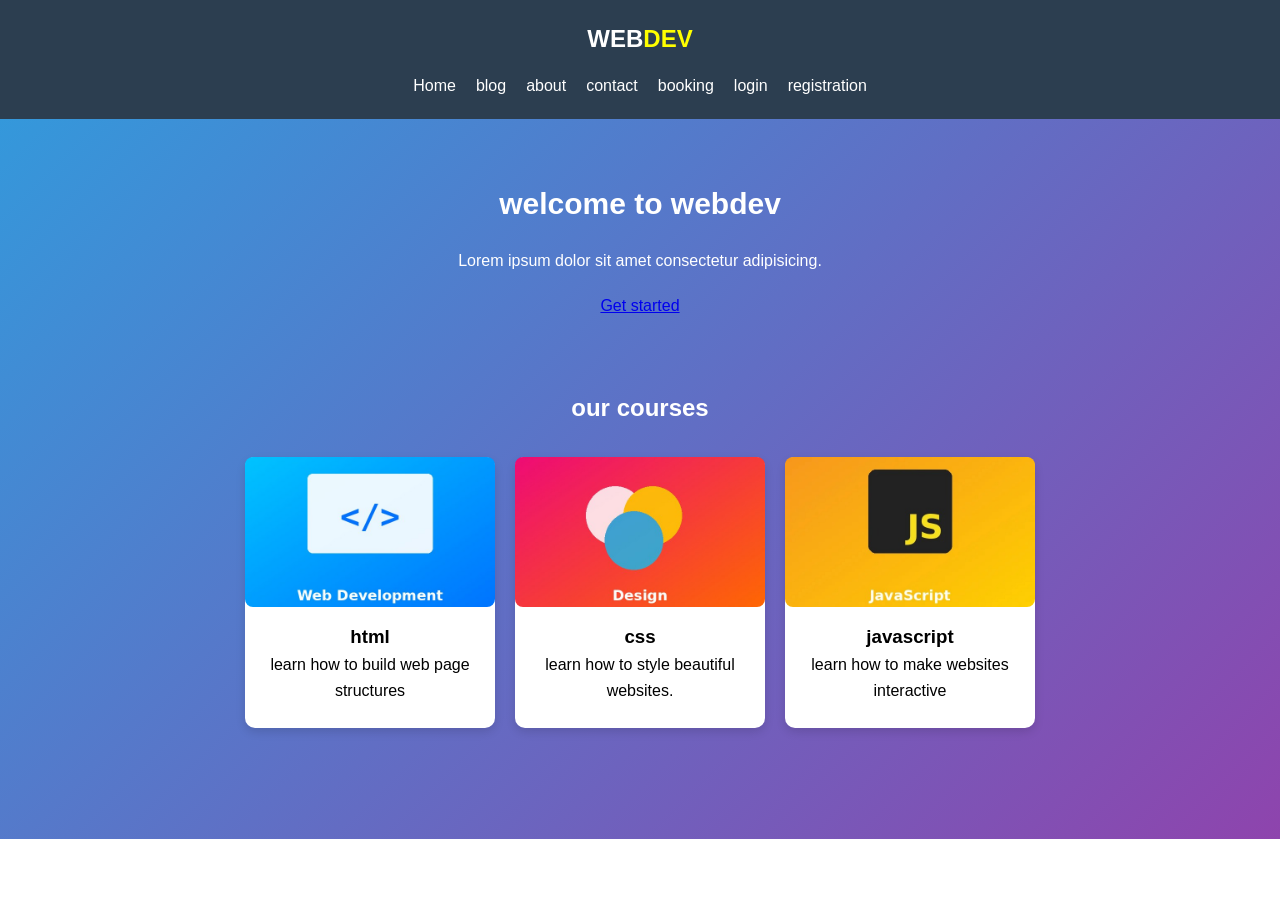
<file: index.html>
<!DOCTYPE html>
<html lang="en">
<head>
    <meta charset="UTF-8">
    <meta name="viewport" content="width=device-width, initial-scale=1.0">
    <title>index</title>
    <link rel="stylesheet" href="style.css">
    <link rel="icon" type="image/png" href="website-logo.png">
</head>
<body>
    <header class="main-header">
        <nav>
            <h2>WEB<span>DEV</span></h2>
            <ul>
                <li><a href="index.html">Home</a></li>
                <li><a href="blog.html">blog</a></li>
                <li><a href="about.html">about</a></li>
                <li><a href="contact.html">contact</a></li>
                <li><a href="booking.html">booking</a></li>
                <li><a href="login.html">login</a></li>
                <li><a href="registration.html">registration</a></li>
            </ul>
        </nav>
    </header>
    <main>
        <section class="hero">
            <h1>welcome to webdev</h1>
            <p>Lorem ipsum dolor sit amet consectetur adipisicing.</p>
            <a href="about.html" class="hero-btn">Get started</a>
            <section class="courses">
            <h2>our courses</h2>
            <div class="cards-container">
                <div class="card">
                    <div class="card-image1"></div>
                    <h3>html</h3>
                    <p>learn how to build web page structures</p>
                </div>
                <div class="card">
                    <div class="card-image2"></div>
                    <h3>css</h3>
                    <p>learn how to style beautiful websites.</p>
                </div>
                <div class="card">
                    <div class="card-image3"></div>
                    <h3>javascript</h3>
                    <p>learn how to make websites interactive</p>
                </div>
            </div>
        </section>
        </section>
        
    </main>
</body>
</html>
</file>
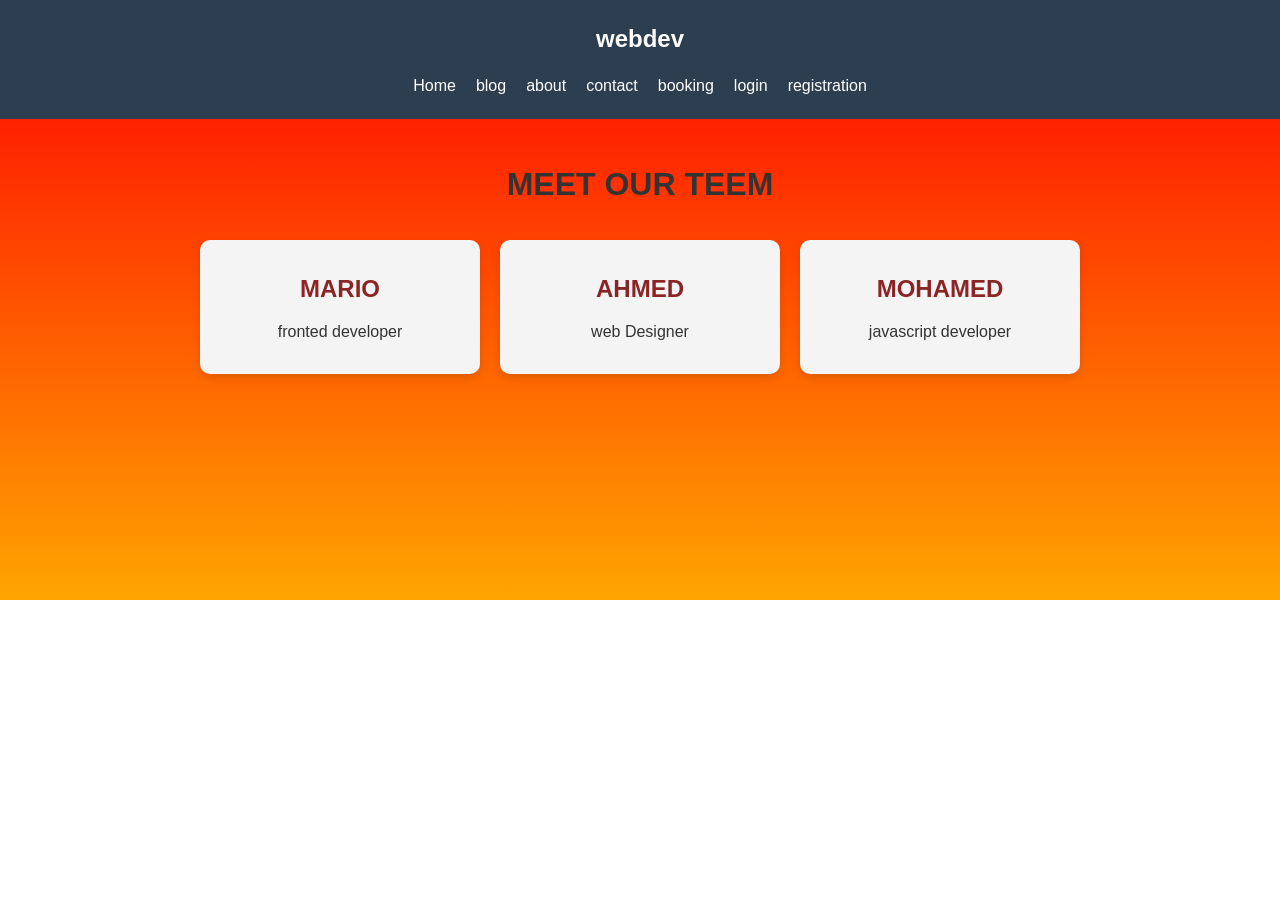
<file: about.html>
<!DOCTYPE html>
<html lang="en">
<head>
    <meta charset="UTF-8">
    <meta name="viewport" content="width=device-width, initial-scale=1.0">
    <title>about</title>
    <link rel="stylesheet" href="style.css">
    <link rel="icon" type="image/png" href="website-logo.png">
</head>
<body class="redorange">
    <header class="main-header">
        <nav>
            <h2>webdev</h2>
            <ul>
                <li><a href="index.html">Home</a></li>
                <li><a href="blog.html">blog</a></li>
                <li><a href="about.html">about</a></li>
                <li><a href="contact.html">contact</a></li>
                <li><a href="booking.html">booking</a></li>
                <li><a href="login.html">login</a></li>
                <li><a href="registration.html">registration</a></li>
            </ul>
        </nav>
    </header>
    <main class="about-page">
        <h1>MEET OUR TEEM</h1>
        <section class="team-container">
            <div class="team-card">
                <h2>MARIO</h2>
                <p>fronted developer</p>
            </div>
            <div class="team-card">
                <h2>AHMED</h2>
                <p>web Designer</p>
            </div>
            <div class="team-card">
                <h2>MOHAMED</h2>
                <p>javascript developer</p>
            </div>
        </section>
    </main>
</body>
</html>
</file>
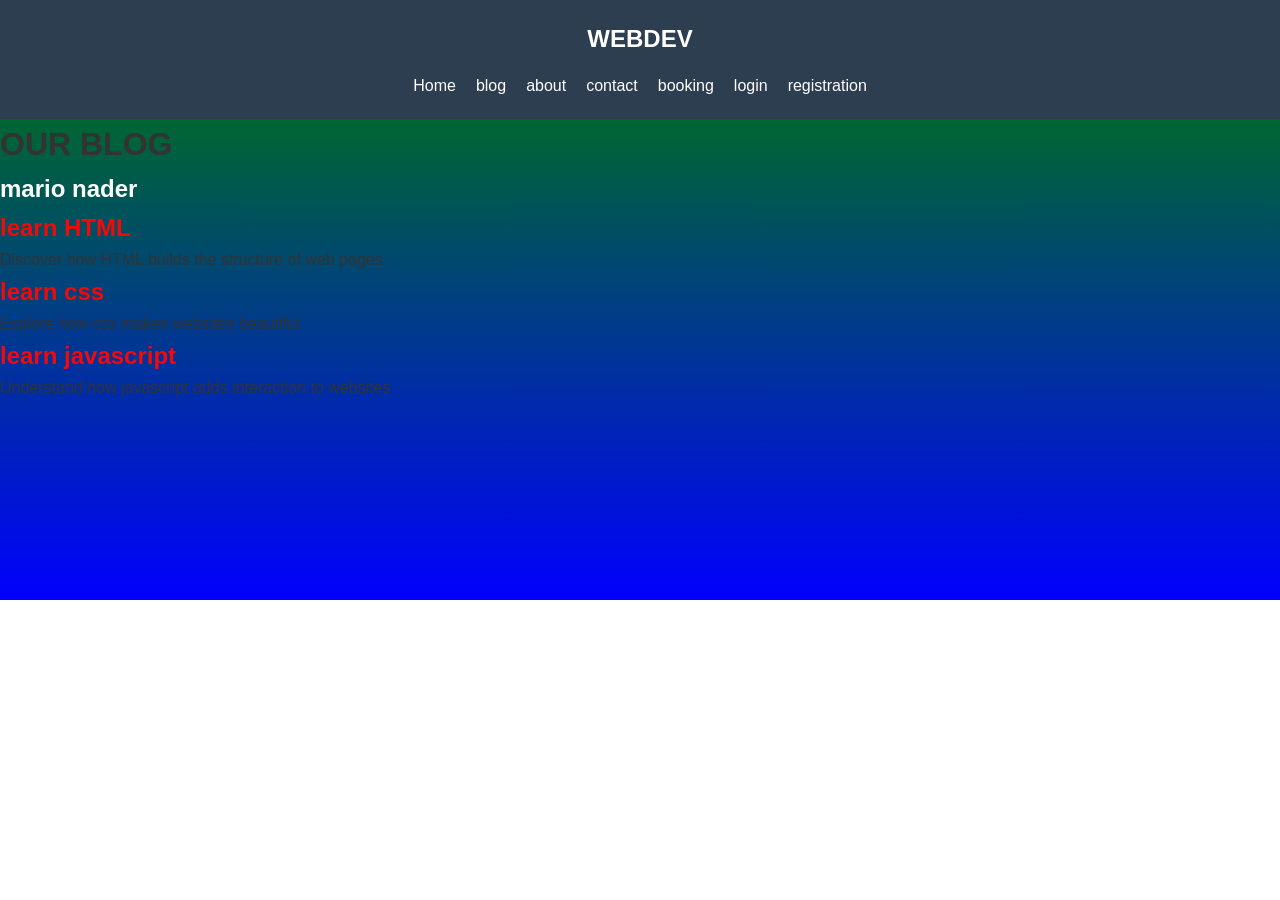
<file: blog.html>
<!DOCTYPE html>
<html lang="en">
<head>
    <meta charset="UTF-8">
    <meta name="viewport" content="width=device-width, initial-scale=1.0">
    <title>blog</title>
    <link rel="stylesheet" href="style.css">
    <link rel="icon" type="image/png" href="website-logo.png">
</head>
<body class="greenblue">
    <header class="main-header">
        <nav>
            <h2>WEBDEV</h2>
            <ul>
                <li><a href="index.html">Home</a></li>
                <li><a href="blog.html">blog</a></li>
                <li><a href="about.html">about</a></li>
                <li><a href="contact.html">contact</a></li>
                <li><a href="booking.html">booking</a></li>
                <li><a href="login.html">login</a></li>
                <li><a href="registration.html">registration</a></li>
            </ul>
        </nav>
    </header>
    <main class="blog-page">
        <h1>OUR BLOG</h1>
        <section class="blog-container">
            <h2>mario nader</h2>
            <article class="blog-card">
                <h2>learn HTML</h2>
                <p>Discover how HTML builds the structure of web pages</p>
            </article>
            <article class="blog-card">
                <h2>learn css</h2>
                <p>Explore how css makes websites beautiful</p>
            </article>
            <article class="blog-card">
                <h2>learn javascript</h2>
                <p>Understand how javascript adds interaction to websites</p>
            </article>
        </section>
    </main>
</body>
</html>
</file>
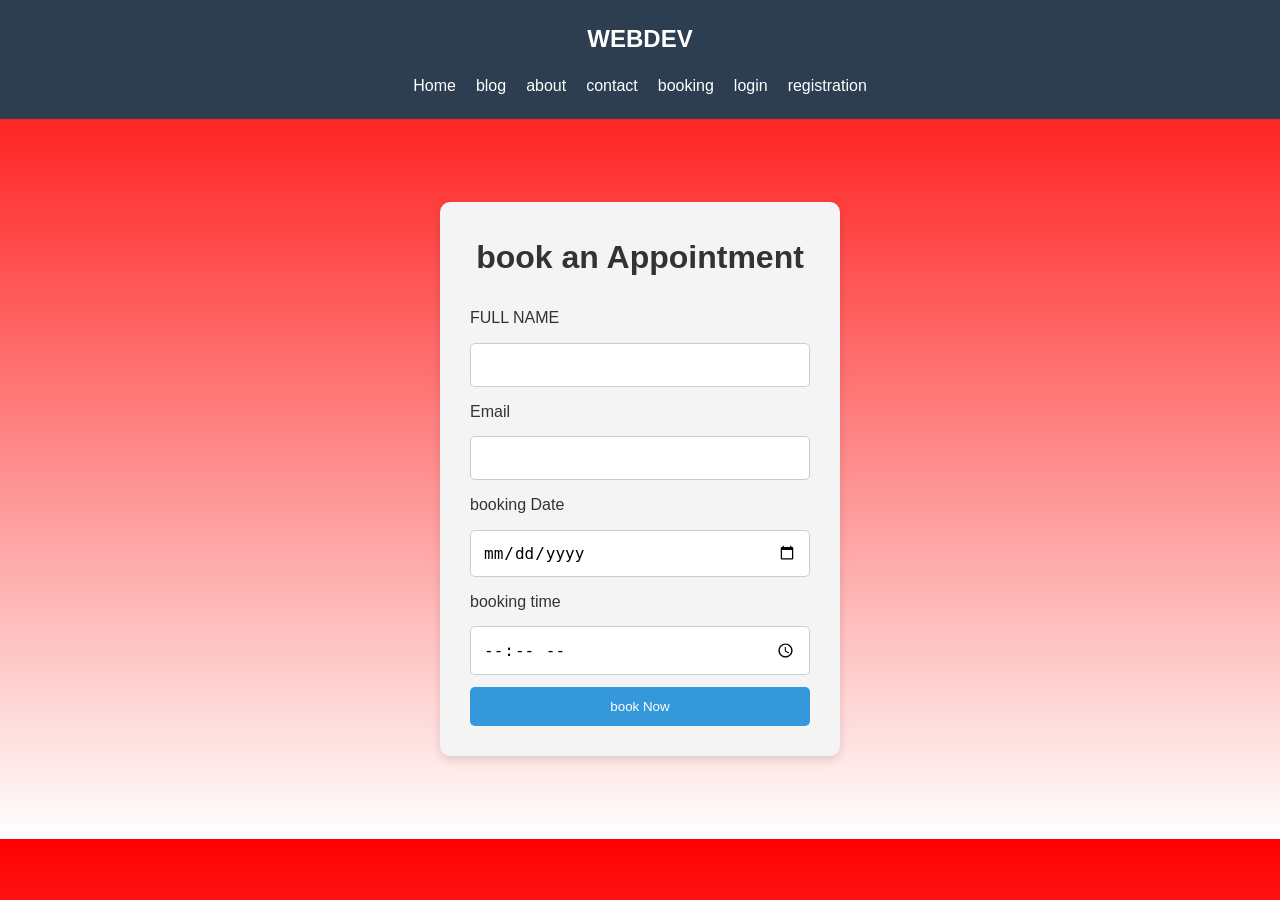
<file: booking.html>
<!DOCTYPE html>
<html lang="en">
<head>
    <meta charset="UTF-8">
    <meta name="viewport" content="width=device-width, initial-scale=1.0">
    <title>booking</title>
    <link rel="stylesheet" href="style.css">
    <link rel="icon" type="image/png" href="website-logo.png">
</head>
<body class="redwhite">
    <header class="main-header">
        <nav>
            <h2>WEBDEV</h2>
        <ul>
                <li><a href="index.html">Home</a></li>
                <li><a href="blog.html">blog</a></li>
                <li><a href="about.html">about</a></li>
                <li><a href="contact.html">contact</a></li>
                <li><a href="booking.html">booking</a></li>
                <li><a href="login.html">login</a></li>
                <li><a href="registration.html">registration</a></li>
            </ul>
            </nav>
    </header>
    <main class="login-page">
        <form class="login-form">
            <h1>book an Appointment</h1>
            <label>FULL NAME</label>
            <input type="text" required>
            <label>Email</label>
            <input type="email" required>
            <label>booking Date</label>
            <input type="date" required>
            <label>booking time</label>
            <input type="time" required>
            <button>book Now</button>
        </form>
    </main>
</body>
</html>
</file>
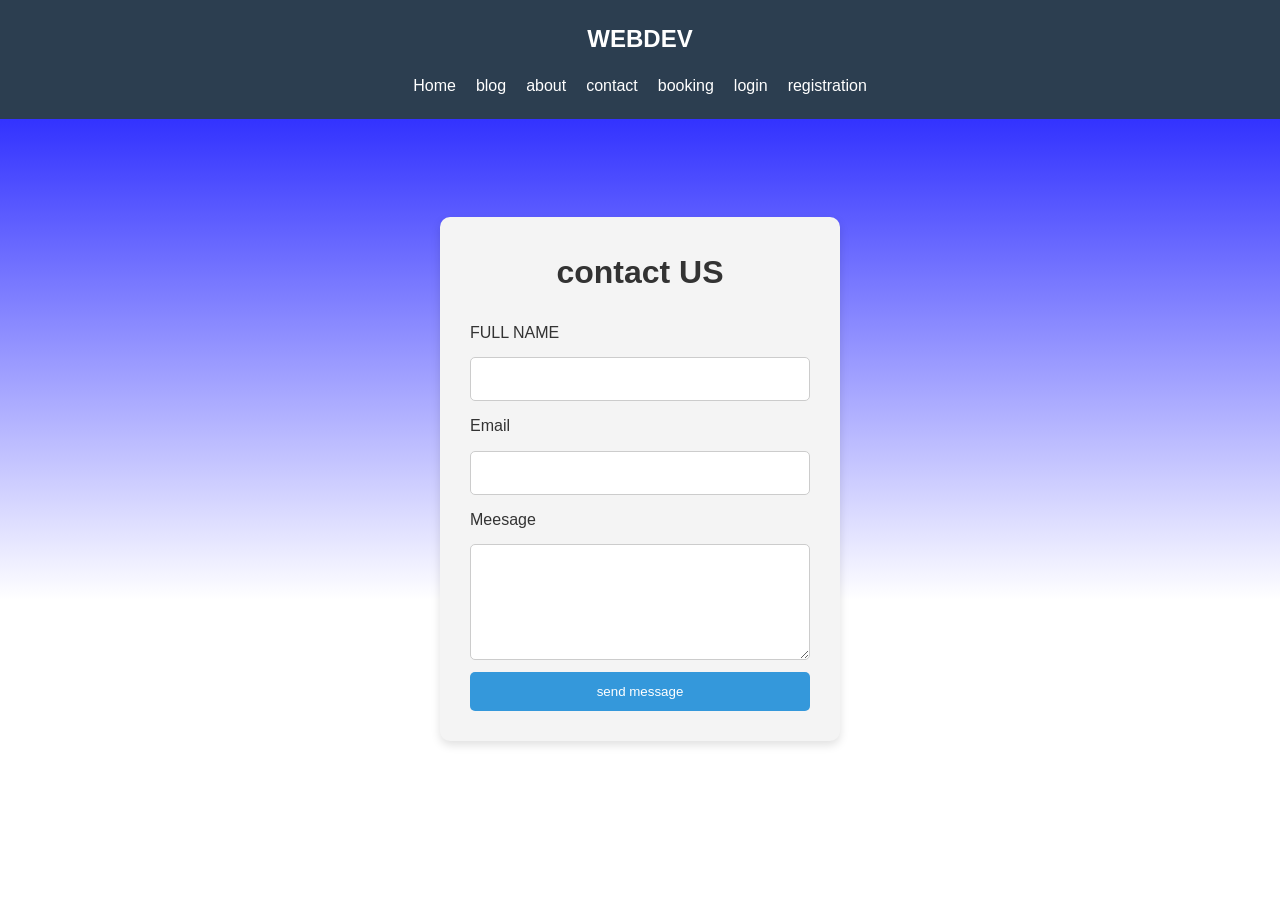
<file: contact.html>
<!DOCTYPE html>
<html lang="en">
<head>
    <meta charset="UTF-8">
    <meta name="viewport" content="width=device-width, initial-scale=1.0">
    <title>contact</title>
    <link rel="stylesheet" href="style.css">
    <link rel="icon" type="image/png" href="website-logo.png">
</head>
<body class="bluewhite">
    <header class="main-header">
        <nav>
            <h2>WEBDEV</h2>
            <ul>
                <li><a href="index.html">Home</a></li>
                <li><a href="blog.html">blog</a></li>
                <li><a href="about.html">about</a></li>
                <li><a href="contact.html">contact</a></li>
                <li><a href="booking.html">booking</a></li>
                <li><a href="login.html">login</a></li>
                <li><a href="registration.html">registration</a></li>
            </ul>
        </nav>
    </header>
    <main class="login-page">
        <form class="login-form">
            <h1>contact US</h1>
            <label>FULL NAME</label>
            <input type="text" required>
            <label>Email</label>
            <input type="email" required>
            <label>Meesage</label>
            <textarea rows="5" required></textarea>
            <button>send message</button>
        </form>
    </main>
</body>
</html>
</file>
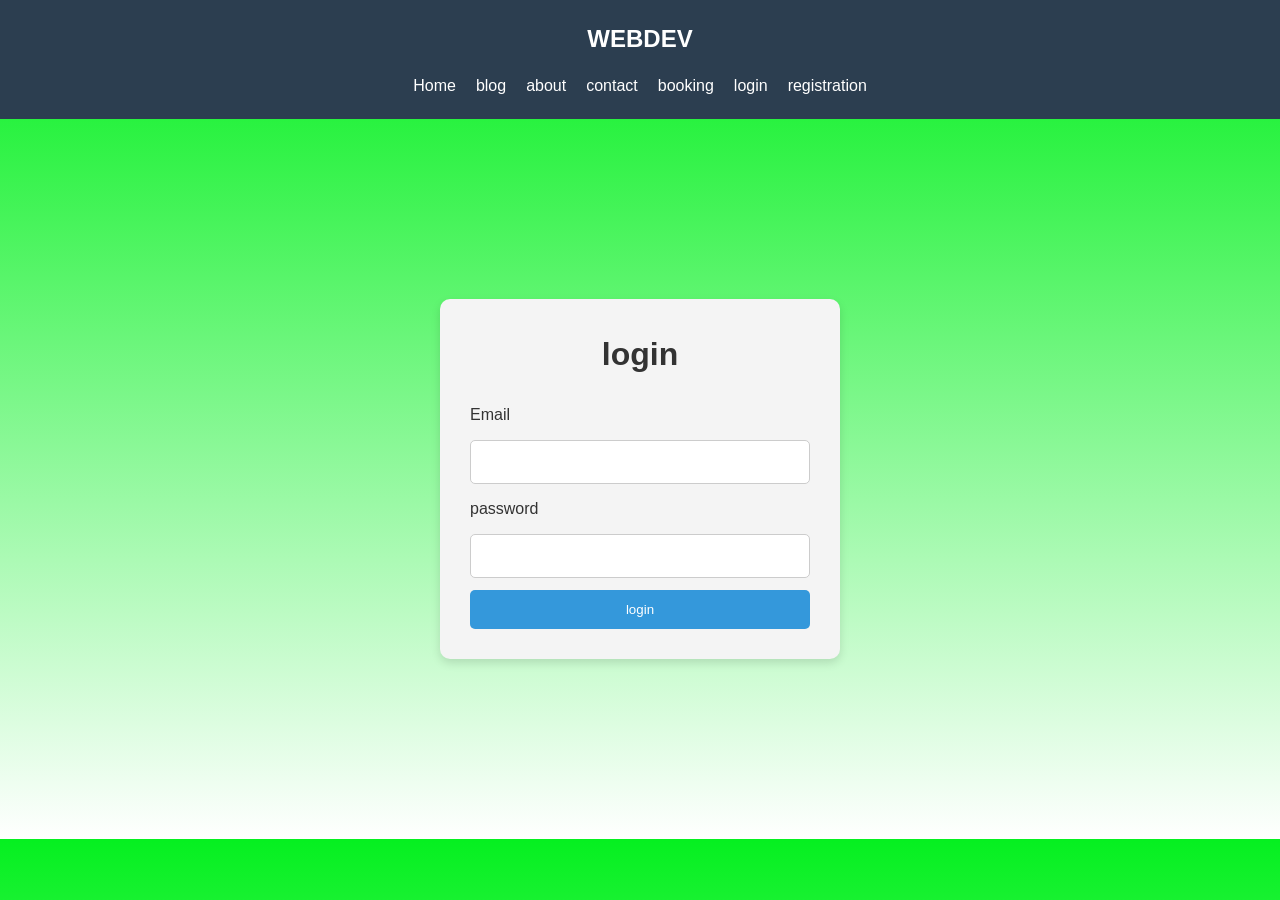
<file: login.html>
<!DOCTYPE html>
<html lang="en">
<head>
    <meta charset="UTF-8">
    <meta name="viewport" content="width=device-width, initial-scale=1.0">
    <title>login</title>
    <link rel="stylesheet" href="style.css">
    <link rel="icon" type="image/png" href="website-logo.png">
</head>
<body class="yellowwhite">
    <header class="main-header">
        <nav>
            <h2>WEBDEV</h2>
            <ul>
            <li><a href="index.html">Home</a></li>
                <li><a href="blog.html">blog</a></li>
                <li><a href="about.html">about</a></li>
                <li><a href="contact.html">contact</a></li>
                <li><a href="booking.html">booking</a></li>
                <li><a href="login.html">login</a></li>
                <li><a href="registration.html">registration</a></li>
                </ul>
        </nav>
    </header>
    <main class="login-page">
        <form class="login-form">
            <h1>login</h1>
            <label for="email">Email</label>
            <input type="email" id="email" required>
            <label for="password">password</label>
            <input type="password" id="password" required>
            <button>login</button>
        </form>
    </main>
</body>
</html>
</file>
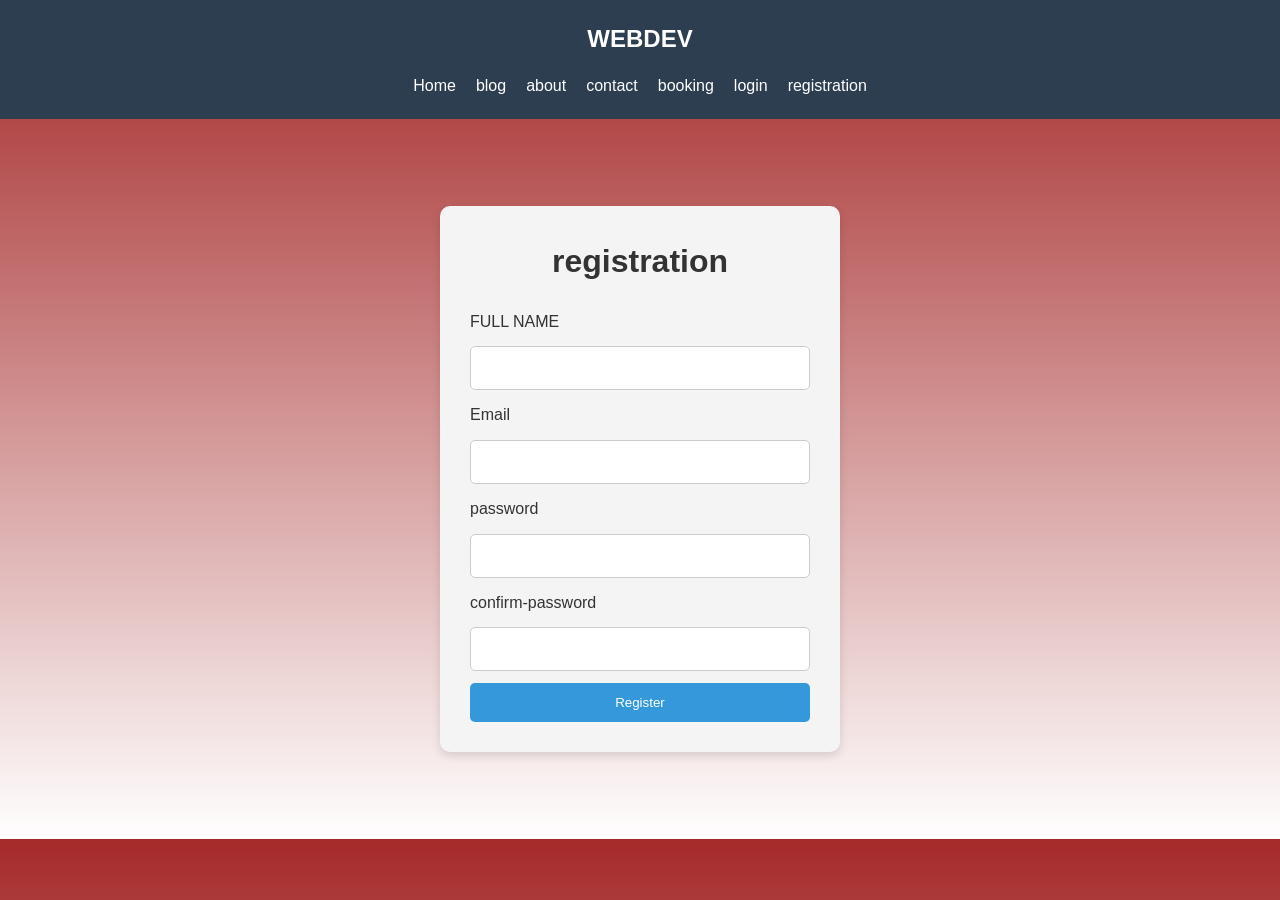
<file: registration.html>
<!DOCTYPE html>
<html lang="en">
<head>
    <meta charset="UTF-8">
    <meta name="viewport" content="width=device-width, initial-scale=1.0">
    <title>registeration</title>
    <link rel="stylesheet" href="style.css">
    <link rel="icon" type="image/png" href="website-logo.png">
</head>
<body class="brownwhite">
    <header class="main-header">
        <nav>
            <h2>WEBDEV</h2>
            <ul>
                <li><a href="index.html">Home</a></li>
                <li><a href="blog.html">blog</a></li>
                <li><a href="about.html">about</a></li>
                <li><a href="contact.html">contact</a></li>
                <li><a href="booking.html">booking</a></li>
                <li><a href="login.html">login</a></li>
                <li><a href="registration.html">registration</a></li>
            </ul>
        </nav>
    </header>
    <main class="login-page">
        <form class="login-form">
            <h1>registration</h1>
            <label>FULL NAME</label>
            <input type="text" id="name" required>
            <label>Email</label>
            <input type="email" id="email" required>
            <label>password</label>
            <input type="password" id="password" required>
            <label>confirm-password</label>
            <input type="password" id="confirm-password" required>
            <button class="submit">Register</button>
        </form>
    </main>
</body>
</html>
</file>
<file: style.css>
* {
    padding: 0;
    margin: 0;
    box-sizing: border-box;
}
:root{
    --primary-color:#3498db;
    --secondary-color:#2c3e50;
    --background-color:#f4f4f4;
    --text-color:#333333;
    --main-font:Arial,sans-serif;
}
body {
    font-family: var(--main-font);
    color:var(--text-color);
    line-height: 1.6;
}
@keyframes fadeIn {
    from {
        opacity: 0;
    }
    to {
        opacity: 1;
    }
}
@keyframes pulse {
    0% {
        transform: scale(1);
    }
    50% {
        transform: 1.05;
    }
    100% {
        transform: scale(1);
    }
}
.main-header {
    background-color: var(--secondary-color);
    padding: 20px;
}
h2 {
    color: white;
}
h2 span {
    color: yellow;
}
.main-header nav {
    display: flex;
    justify-content: space-between;
    align-items: center;
}
.main-header ul {
    display: flex;
    list-style-type: none;
    gap: 20px;
}
.main-header a {
    color: white;
    text-decoration: none;
}
.hero {
    min-height: 80vh;
    background: linear-gradient(135deg , #3498db , #8e44ad);
    display: flex;
    flex-direction: column;
    justify-content: center;
    align-items: center;
    gap: 20px;
    padding: 30px;
    color: white;
}
.hero h1 {
    font-size: 48px;
    animation: fadeIn 2s ease;
}
.parent .card1 {
    width: 400px;
    height: 300px;
    background-image:url(Design.jpg);
    padding: 10px;
}
.hero p {
    font-size: 18px;
}
.hero-bth {
    background-color: white;
    color: var(--secondary-color);
    padding: 12px 25px;
    border-radius: 8px;
    text-decoration: none;
    transition: 0.3s;
    display: inline-block;
}
.hero-btn:hover {
    transform: scale(1.05);
}
.main-header a {
    transition: 0.3s;
}
.main-header:hover {
    color: #3498db;
}
.hero-btn:focus {
    background-color: lightblue;
    color: black;
}
.courses {
    padding: 50px 20px;
    text-align: center;
}
.courses h2 {
    margin-bottom: 30px;
}
.cards-container {
    display: flex;
    justify-content: space-evenly;
    flex-wrap: wrap;
    gap: 20px;
}
.card {
    background-color: white;
    padding-bottom: 25px;
    width: 250px;
    border-radius: 10px;
    box-shadow: 0 4px 10px #00000020;
    transition: 0.3s;
    color:black;
}
.card-image1 {
    width: 100%;
    height: 150px;
    background-image: url(./images/web\ development.jpg);
    background-size: cover;
    background-position: center;
    background-repeat: no-repeat;
    border-radius: 8px;
    margin-bottom: 15px;
}
.card-image2 {
    width: 100%;
    height: 150px;
    background-image: url(./images/Design.jpg);
    background-size: cover;
    background-position: center;
    background-repeat: no-repeat;
    border-radius: 8px;
    margin-bottom: 15px;
}
.card-image3 {
    width: 100%;
    height: 150px;
    background-image: url(./images/javascript.jpg);
    background-size: cover;
    background-position: center;
    background-repeat: no-repeat;
    border-radius: 8px;
    margin-bottom: 15px;
}
.card:hover {
    transform: translateY(-5px);
}
.hero h1 {
    font-size: 38px;
}
.cards-container {
    justify-content: center;
}

.main-header nav {
    display: flex;
    justify-content: space-between;
    align-items: center;
    flex-direction:column;
    gap:15px;   
}
.main-header ul {
    display: flex;
    list-style-type: none;
    gap: 20px;
    flex-wrap: wrap;
    justify-content: center;
}
.hero h1 {
    font-size: 30px;
}
.hero p {
    font-size: 16px;
}
.card {
    width: 100%;
    max-width: 250px;
}
@media screen and (max-width:992px) {
    .blog-container {
        grid-template-columns: repeat(2 , 1fr);
    }
}
@media  screen and (max-width:768px) {
    .blog-container {
        grid-template-columns: 1fr;
    }
}
.about-page {
    padding: 40px 20px;
    text-align: center;
}
.about-page h1 {
    margin-bottom: 30px;
}
.team-container {
    display: flex;
    justify-content: center;
    flex-wrap: wrap;
    gap: 20px;
    max-width: 1100px;
    margin: 0 auto;
}
.team-card {
    background-color: #f4f4f4;
    padding: 30px;
    width: 280px;
    border-radius: 10px;
    box-shadow: 0 4px 10px #00000020;
    transition: 0.3s;
}
.team-card:hover {
    transform: translateY(-5px);
}
.team-card h2 {
    margin-bottom: 10px;
    color: rgb(139, 37, 37);
}
.login-page {
    min-height: 80vh;
    display: flex;
    justify-content: center;
    align-items: center;
    padding: 20px;
}
.login-form {
    display: flex;
    flex-direction: column;
    gap: 12px;
    width: 100%;
    max-width: 400px;
    padding: 30px;
    background-color: #f4f4f4;
    border-radius: 10px;
    box-shadow: 0 4px 10px #00000020;
}
.login-form h1 {
    text-align: center;
    margin-bottom:10px ;
}
.login-form input {
    padding: 12px;
    border: 1px solid #ccc;
    border-radius: 5px;
    font-size: 16px;
}
.login-form input:focus {
    outline: 2px solid ;
}
.login-form button {
    padding: 12px;
    background-color: var(--primary-color);
    color: white;
    border: none;
    border-radius: 5px;
    cursor: pointer;
    transition: 0.3s;
}
.login-form button:hover {
    background-color: var(--secondary-color);
}
.login-form textarea {
    padding: 12px;
    border: 1px solid #ccc;
    border-radius: 5px;
    font-size: 16px;
    font-family: var(--main-font);
}
.login-form textarea:focus {
    outline: 2px solid var(--primary-color);
}
.blog-card h2 {
    color: rgb(244, 8, 8);
}
@keyframes slidedown {
    from {
        transform: translateY(-40px);
        opacity: 0;
    }
    to {
        transform: translateY(0);
        opacity: 1;
    }
}
@keyframes slideUP {
    form {
        transform: translateY(40px);
        opacity: 0;
    }
    to {
        transform: translateY(0);
        opacity: 1;
    }
}
@keyframes zoomIN {
    form {
        transform: scale(0.8);
        opacity: 0;
    }
    to {
        transform: translate(1);
        opacity: 1;
    }
}
.main-header {
    animation: slidedown 0.8s ease-out both;
}
.hero h1 {
    animation: slideUP 1s ease-out 0.3 both;
}
.hero p {
    animation: slideUP 1s ease-out 0.6s both;
}
.hero-btn {
    animation: zoomIN 0.8s ease-out 0.9s both;
}
.card {
    animation: slideUP 0.8s ease-out both;
}
.card:nth-child(1) {
    animation-delay: 0.3s;
}
.card:nth-child(2) {
    animation-delay: 0.3s;
}
.card:nth-child(3) {
    animation-delay: 0.3s;
}
.greenblue {
    background: linear-gradient(green , blue);
    background-repeat: no-repeat;
    height: 600px;
}
.redorange {
    background: linear-gradient(red , orange);
    background-repeat: no-repeat;
    height: 600px;
}
.bluewhite {
    background: linear-gradient(blue , white);
    background-repeat: no-repeat;
    height: 600px;
}
.redwhite {
    background: linear-gradient(red , white);
}
.yellowwhite {
    background: linear-gradient(rgb(5, 240, 32) , white);
}
.brownwhite {
    background: linear-gradient(brown , white);
}
</file>
